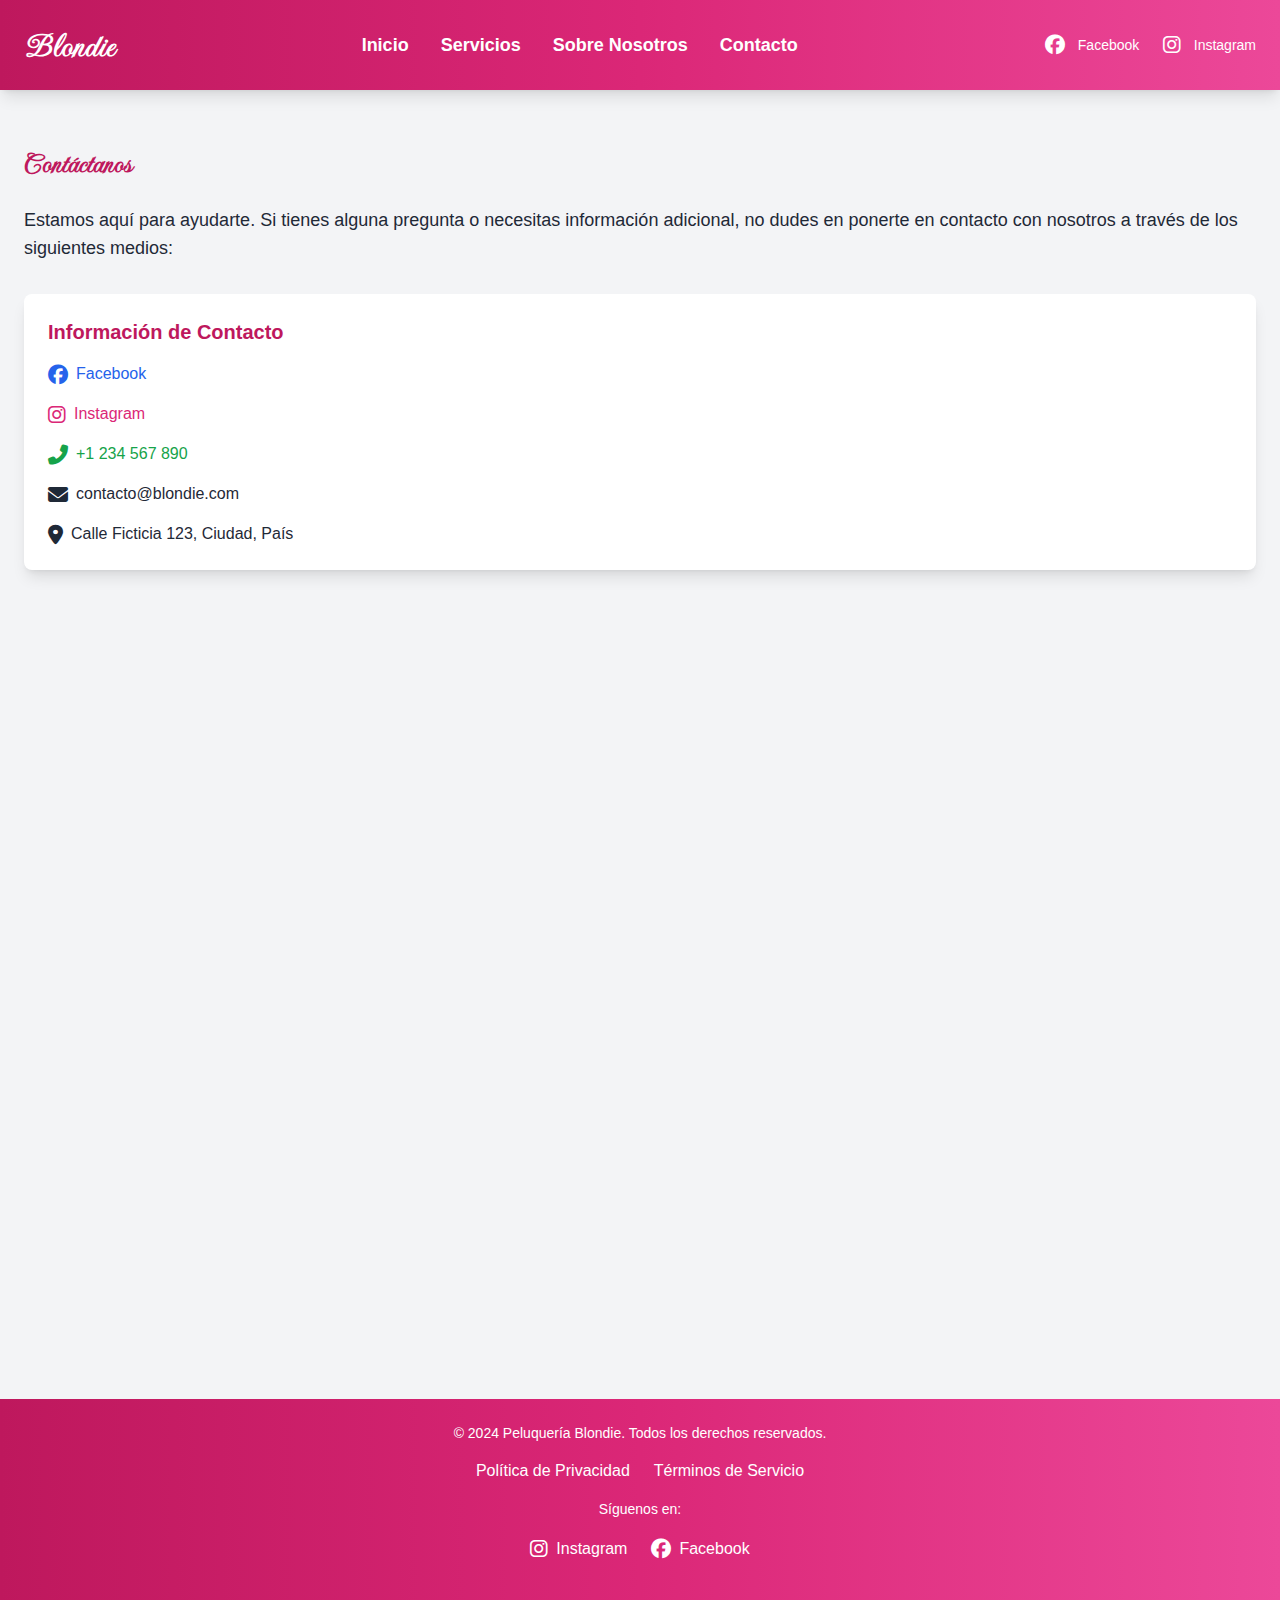
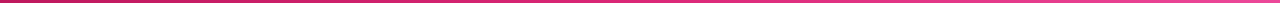
<file: contacto/index.html>
<!DOCTYPE html><html lang="es" data-astro-cid-2mxdoeuz> <head><meta charset="UTF-8"><meta name="viewport" content="width=device-width, initial-scale=1.0"><!-- FontAwesome --><link rel="stylesheet" href="https://cdnjs.cloudflare.com/ajax/libs/font-awesome/6.1.1/css/all.min.css"><link rel="preconnect" href="https://fonts.googleapis.com"><link rel="preconnect" href="https://fonts.gstatic.com" crossorigin><link href="https://fonts.googleapis.com/css2?family=Imperial+Script&family=Pacifico&family=Playwrite+AU+VIC:wght@100..400&family=Playwrite+BE+VLG:wght@100..400&family=Playwrite+MX:wght@100..400&display=swap" rel="stylesheet"><title>Contacto - Blondie</title><link rel="stylesheet" href="/_astro/about.Ce8oXcEb.css">
<style>.map-container[data-astro-cid-2mxdoeuz]{position:relative;padding-bottom:56.25%;height:0;overflow:hidden;max-width:100%;border-radius:8px}.map-container[data-astro-cid-2mxdoeuz] iframe[data-astro-cid-2mxdoeuz]{position:absolute;top:0;left:0;width:100%;height:100%}
</style><script type="module">document.getElementById("menu-toggle").addEventListener("click",function(){document.getElementById("menu").classList.toggle("hidden")});
</script></head> <body class="bg-gray-100 text-gray-800" data-astro-cid-2mxdoeuz> <header class="bg-gradient-to-r from-pink-700 via-pink-600 to-pink-500 text-white shadow-lg"> <nav class="container mx-auto flex flex-wrap items-center justify-between p-4 md:p-6"> <div class="flex items-center justify-between w-full md:w-auto"> <h1 class="text-3xl md:text-4xl font-playwrite"> <a href="/" class="letra hover:text-gray-200 transition-colors">Blondie</a> </h1> <button id="menu-toggle" class="md:hidden flex items-center px-4 py-2 border border-transparent rounded-full text-gray-800 bg-white hover:bg-gray-100 transition-colors"> <svg class="w-6 h-6" fill="none" stroke="currentColor" viewBox="0 0 24 24" xmlns="http://www.w3.org/2000/svg"> <path stroke-linecap="round" stroke-linejoin="round" stroke-width="2" d="M4 6h16M4 12h16m-7 6h7"></path> </svg> </button> </div> <!-- Menú de navegación --> <ul id="menu" class="hidden md:flex md:space-x-8 mt-4 md:mt-0 flex-col md:flex-row w-full md:w-auto"> <li><a href="/" class="text-lg font-semibold hover:text-gray-200 transition-colors">Inicio</a></li> <li><a href="/servicio" class="text-lg font-semibold hover:text-gray-200 transition-colors">Servicios</a></li> <li><a href="/about" class="text-lg font-semibold hover:text-gray-200 transition-colors">Sobre Nosotros</a></li> <li><a href="/contacto" class="text-lg font-semibold hover:text-gray-200 transition-colors">Contacto</a></li> </ul> <!-- Iconos de redes sociales --> <div class="hidden md:flex items-center space-x-6"> <a href="https://www.facebook.com/BlondiePeluqueriaUnisex/?locale=es_LA" class="text-white hover:text-gray-200 transition-colors"> <i class="fab fa-facebook fa-lg"></i> <span class="ml-2 text-sm font-medium">Facebook</span> </a> <a href="https://www.instagram.com/peluqueriablondie/?hl=es-la" class="text-white hover:text-gray-200 transition-colors"> <i class="fab fa-instagram fa-lg"></i> <span class="ml-2 text-sm font-medium">Instagram</span> </a> </div> </nav> </header>  <main class="container mx-auto p-4 md:p-6" data-astro-cid-2mxdoeuz> <section class="my-8" data-astro-cid-2mxdoeuz> <h2 class="text-2xl md:text-3xl font-playwrite mb-6 text-pink-700 letra" data-astro-cid-2mxdoeuz>Contáctanos</h2> <p class="text-lg mb-8" data-astro-cid-2mxdoeuz>
Estamos aquí para ayudarte. Si tienes alguna pregunta o necesitas información adicional, no dudes en ponerte en contacto con nosotros a través de los siguientes medios:
</p> <div class="bg-white shadow-lg rounded-lg p-6 mb-8" data-astro-cid-2mxdoeuz> <h3 class="text-xl  mb-4 font-bold text-pink-700" data-astro-cid-2mxdoeuz>Información de Contacto</h3> <ul class="space-y-4" data-astro-cid-2mxdoeuz> <li data-astro-cid-2mxdoeuz> <a href="https://www.facebook.com/BlondiePeluqueriaUnisex/?locale=es_LA" class="flex items-center text-blue-600 hover:text-blue-800 transition-colors" data-astro-cid-2mxdoeuz> <i class="fab fa-facebook fa-lg mr-2" data-astro-cid-2mxdoeuz></i>
Facebook
</a> </li> <li data-astro-cid-2mxdoeuz> <a href="https://www.instagram.com/peluqueriablondie/?hl=es-la" class="flex items-center text-pink-600 hover:text-pink-800 transition-colors" data-astro-cid-2mxdoeuz> <i class="fab fa-instagram fa-lg mr-2" data-astro-cid-2mxdoeuz></i>
Instagram
</a> </li> <li data-astro-cid-2mxdoeuz> <a href="tel:+1234567890" class="flex items-center text-green-600 hover:text-green-800 transition-colors" data-astro-cid-2mxdoeuz> <i class="fas fa-phone-alt fa-lg mr-2" data-astro-cid-2mxdoeuz></i>
+1 234 567 890
</a> </li> <li data-astro-cid-2mxdoeuz> <a href="mailto:contacto@blondie.com" class="flex items-center text-gray-800 hover:text-gray-600 transition-colors" data-astro-cid-2mxdoeuz> <i class="fas fa-envelope fa-lg mr-2" data-astro-cid-2mxdoeuz></i>
contacto@blondie.com
</a> </li> <li data-astro-cid-2mxdoeuz> <p class="flex items-center text-gray-800" data-astro-cid-2mxdoeuz> <i class="fas fa-map-marker-alt fa-lg mr-2" data-astro-cid-2mxdoeuz></i>
Calle Ficticia 123, Ciudad, País
</p> </li> </ul> </div> <div class="map-container" data-astro-cid-2mxdoeuz> <iframe src="https://www.google.com/maps/embed?pb=!1m18!1m12!1m3!1d3153.6809496419306!2d-122.41941568468116!3d37.77492927975933!2m3!1f0!2f0!3f0!3m2!1i1024!2i768!4f13.1!3m3!1m2!1s0x8085808d6167d3e1%3A0x7dd5c3e5f9f0c6c!2sSan%20Francisco%2C%20CA%2C%20USA!5e0!3m2!1sen!2sin!4v1604349537976!5m2!1sen!2sin" allowfullscreen="" loading="lazy" data-astro-cid-2mxdoeuz>
        </iframe> </div> </section> </main> <!-- Pie de página --> <footer class="bg-gradient-to-r from-pink-700 via-pink-600 to-pink-500 text-white p-6 mt-12"> <div class="container mx-auto text-center"> <p class="text-sm mb-4">&copy; 2024 Peluquería Blondie. Todos los derechos reservados.</p> <ul class="flex justify-center space-x-6 mb-4"> <li><a href="/privacy" class="hover:text-gray-200">Política de Privacidad</a></li> <li><a href="/terms" class="hover:text-gray-200">Términos de Servicio</a></li> </ul> <p class="text-sm mb-4">Síguenos en:</p> <div class="flex justify-center space-x-6 mb-4"> <a href="https://www.instagram.com/peluqueriablondie/?hl=es-la" class="text-white hover:text-gray-200 flex items-center space-x-2"> <i class="fab fa-instagram text-xl"></i> <span>Instagram</span> </a> <a href="https://www.facebook.com/BlondiePeluqueriaUnisex/?locale=es_LA" class="text-white hover:text-gray-200 flex items-center space-x-2"> <i class="fab fa-facebook text-xl"></i> <span>Facebook</span> </a> </div> </div> </footer> </body></html>
</file>
<file: _astro/about.Ce8oXcEb.css>
*,:before,:after{box-sizing:border-box;border-width:0;border-style:solid;border-color:#e5e7eb}:before,:after{--tw-content: ""}html,:host{line-height:1.5;-webkit-text-size-adjust:100%;-moz-tab-size:4;-o-tab-size:4;tab-size:4;font-family:ui-sans-serif,system-ui,sans-serif,"Apple Color Emoji","Segoe UI Emoji",Segoe UI Symbol,"Noto Color Emoji";font-feature-settings:normal;font-variation-settings:normal;-webkit-tap-highlight-color:transparent}body{margin:0;line-height:inherit}hr{height:0;color:inherit;border-top-width:1px}abbr:where([title]){-webkit-text-decoration:underline dotted;text-decoration:underline dotted}h1,h2,h3,h4,h5,h6{font-size:inherit;font-weight:inherit}a{color:inherit;text-decoration:inherit}b,strong{font-weight:bolder}code,kbd,samp,pre{font-family:ui-monospace,SFMono-Regular,Menlo,Monaco,Consolas,Liberation Mono,Courier New,monospace;font-feature-settings:normal;font-variation-settings:normal;font-size:1em}small{font-size:80%}sub,sup{font-size:75%;line-height:0;position:relative;vertical-align:baseline}sub{bottom:-.25em}sup{top:-.5em}table{text-indent:0;border-color:inherit;border-collapse:collapse}button,input,optgroup,select,textarea{font-family:inherit;font-feature-settings:inherit;font-variation-settings:inherit;font-size:100%;font-weight:inherit;line-height:inherit;letter-spacing:inherit;color:inherit;margin:0;padding:0}button,select{text-transform:none}button,input:where([type=button]),input:where([type=reset]),input:where([type=submit]){-webkit-appearance:button;background-color:transparent;background-image:none}:-moz-focusring{outline:auto}:-moz-ui-invalid{box-shadow:none}progress{vertical-align:baseline}::-webkit-inner-spin-button,::-webkit-outer-spin-button{height:auto}[type=search]{-webkit-appearance:textfield;outline-offset:-2px}::-webkit-search-decoration{-webkit-appearance:none}::-webkit-file-upload-button{-webkit-appearance:button;font:inherit}summary{display:list-item}blockquote,dl,dd,h1,h2,h3,h4,h5,h6,hr,figure,p,pre{margin:0}fieldset{margin:0;padding:0}legend{padding:0}ol,ul,menu{list-style:none;margin:0;padding:0}dialog{padding:0}textarea{resize:vertical}input::-moz-placeholder,textarea::-moz-placeholder{opacity:1;color:#9ca3af}input::placeholder,textarea::placeholder{opacity:1;color:#9ca3af}button,[role=button]{cursor:pointer}:disabled{cursor:default}img,svg,video,canvas,audio,iframe,embed,object{display:block;vertical-align:middle}img,video{max-width:100%;height:auto}[hidden]{display:none}*,:before,:after{--tw-border-spacing-x: 0;--tw-border-spacing-y: 0;--tw-translate-x: 0;--tw-translate-y: 0;--tw-rotate: 0;--tw-skew-x: 0;--tw-skew-y: 0;--tw-scale-x: 1;--tw-scale-y: 1;--tw-pan-x: ;--tw-pan-y: ;--tw-pinch-zoom: ;--tw-scroll-snap-strictness: proximity;--tw-gradient-from-position: ;--tw-gradient-via-position: ;--tw-gradient-to-position: ;--tw-ordinal: ;--tw-slashed-zero: ;--tw-numeric-figure: ;--tw-numeric-spacing: ;--tw-numeric-fraction: ;--tw-ring-inset: ;--tw-ring-offset-width: 0px;--tw-ring-offset-color: #fff;--tw-ring-color: rgb(59 130 246 / .5);--tw-ring-offset-shadow: 0 0 #0000;--tw-ring-shadow: 0 0 #0000;--tw-shadow: 0 0 #0000;--tw-shadow-colored: 0 0 #0000;--tw-blur: ;--tw-brightness: ;--tw-contrast: ;--tw-grayscale: ;--tw-hue-rotate: ;--tw-invert: ;--tw-saturate: ;--tw-sepia: ;--tw-drop-shadow: ;--tw-backdrop-blur: ;--tw-backdrop-brightness: ;--tw-backdrop-contrast: ;--tw-backdrop-grayscale: ;--tw-backdrop-hue-rotate: ;--tw-backdrop-invert: ;--tw-backdrop-opacity: ;--tw-backdrop-saturate: ;--tw-backdrop-sepia: ;--tw-contain-size: ;--tw-contain-layout: ;--tw-contain-paint: ;--tw-contain-style: }::backdrop{--tw-border-spacing-x: 0;--tw-border-spacing-y: 0;--tw-translate-x: 0;--tw-translate-y: 0;--tw-rotate: 0;--tw-skew-x: 0;--tw-skew-y: 0;--tw-scale-x: 1;--tw-scale-y: 1;--tw-pan-x: ;--tw-pan-y: ;--tw-pinch-zoom: ;--tw-scroll-snap-strictness: proximity;--tw-gradient-from-position: ;--tw-gradient-via-position: ;--tw-gradient-to-position: ;--tw-ordinal: ;--tw-slashed-zero: ;--tw-numeric-figure: ;--tw-numeric-spacing: ;--tw-numeric-fraction: ;--tw-ring-inset: ;--tw-ring-offset-width: 0px;--tw-ring-offset-color: #fff;--tw-ring-color: rgb(59 130 246 / .5);--tw-ring-offset-shadow: 0 0 #0000;--tw-ring-shadow: 0 0 #0000;--tw-shadow: 0 0 #0000;--tw-shadow-colored: 0 0 #0000;--tw-blur: ;--tw-brightness: ;--tw-contrast: ;--tw-grayscale: ;--tw-hue-rotate: ;--tw-invert: ;--tw-saturate: ;--tw-sepia: ;--tw-drop-shadow: ;--tw-backdrop-blur: ;--tw-backdrop-brightness: ;--tw-backdrop-contrast: ;--tw-backdrop-grayscale: ;--tw-backdrop-hue-rotate: ;--tw-backdrop-invert: ;--tw-backdrop-opacity: ;--tw-backdrop-saturate: ;--tw-backdrop-sepia: ;--tw-contain-size: ;--tw-contain-layout: ;--tw-contain-paint: ;--tw-contain-style: }.container{width:100%}@media (min-width: 640px){.container{max-width:640px}}@media (min-width: 768px){.container{max-width:768px}}@media (min-width: 1024px){.container{max-width:1024px}}@media (min-width: 1280px){.container{max-width:1280px}}@media (min-width: 1536px){.container{max-width:1536px}}.absolute{position:absolute}.relative{position:relative}.inset-0{inset:0}.bottom-6{bottom:1.5rem}.left-6{left:1.5rem}.z-10{z-index:10}.mx-auto{margin-left:auto;margin-right:auto}.my-8{margin-top:2rem;margin-bottom:2rem}.mb-2{margin-bottom:.5rem}.mb-4{margin-bottom:1rem}.mb-6{margin-bottom:1.5rem}.mb-8{margin-bottom:2rem}.ml-2{margin-left:.5rem}.mr-2{margin-right:.5rem}.mt-12{margin-top:3rem}.mt-4{margin-top:1rem}.flex{display:flex}.grid{display:grid}.hidden{display:none}.h-32{height:8rem}.h-48{height:12rem}.h-6{height:1.5rem}.h-64{height:16rem}.min-h-screen{min-height:100vh}.w-32{width:8rem}.w-6{width:1.5rem}.w-full{width:100%}.max-w-3xl{max-width:48rem}.transform{transform:translate(var(--tw-translate-x),var(--tw-translate-y)) rotate(var(--tw-rotate)) skew(var(--tw-skew-x)) skewY(var(--tw-skew-y)) scaleX(var(--tw-scale-x)) scaleY(var(--tw-scale-y))}.grid-cols-1{grid-template-columns:repeat(1,minmax(0,1fr))}.flex-col{flex-direction:column}.flex-wrap{flex-wrap:wrap}.items-center{align-items:center}.justify-center{justify-content:center}.justify-between{justify-content:space-between}.gap-6{gap:1.5rem}.gap-8{gap:2rem}.space-x-2>:not([hidden])~:not([hidden]){--tw-space-x-reverse: 0;margin-right:calc(.5rem * var(--tw-space-x-reverse));margin-left:calc(.5rem * calc(1 - var(--tw-space-x-reverse)))}.space-x-6>:not([hidden])~:not([hidden]){--tw-space-x-reverse: 0;margin-right:calc(1.5rem * var(--tw-space-x-reverse));margin-left:calc(1.5rem * calc(1 - var(--tw-space-x-reverse)))}.space-y-4>:not([hidden])~:not([hidden]){--tw-space-y-reverse: 0;margin-top:calc(1rem * calc(1 - var(--tw-space-y-reverse)));margin-bottom:calc(1rem * var(--tw-space-y-reverse))}.overflow-hidden{overflow:hidden}.rounded-full{border-radius:9999px}.rounded-lg{border-radius:.5rem}.border{border-width:1px}.border-transparent{border-color:transparent}.bg-black{--tw-bg-opacity: 1;background-color:rgb(0 0 0 / var(--tw-bg-opacity))}.bg-gray-100{--tw-bg-opacity: 1;background-color:rgb(243 244 246 / var(--tw-bg-opacity))}.bg-gray-50{--tw-bg-opacity: 1;background-color:rgb(249 250 251 / var(--tw-bg-opacity))}.bg-pink-700{--tw-bg-opacity: 1;background-color:rgb(190 24 93 / var(--tw-bg-opacity))}.bg-white{--tw-bg-opacity: 1;background-color:rgb(255 255 255 / var(--tw-bg-opacity))}.bg-gradient-to-br{background-image:linear-gradient(to bottom right,var(--tw-gradient-stops))}.bg-gradient-to-r{background-image:linear-gradient(to right,var(--tw-gradient-stops))}.from-gray-50{--tw-gradient-from: #f9fafb var(--tw-gradient-from-position);--tw-gradient-to: rgb(249 250 251 / 0) var(--tw-gradient-to-position);--tw-gradient-stops: var(--tw-gradient-from), var(--tw-gradient-to)}.from-pink-700{--tw-gradient-from: #be185d var(--tw-gradient-from-position);--tw-gradient-to: rgb(190 24 93 / 0) var(--tw-gradient-to-position);--tw-gradient-stops: var(--tw-gradient-from), var(--tw-gradient-to)}.via-pink-600{--tw-gradient-to: rgb(219 39 119 / 0) var(--tw-gradient-to-position);--tw-gradient-stops: var(--tw-gradient-from), #db2777 var(--tw-gradient-via-position), var(--tw-gradient-to)}.to-gray-200{--tw-gradient-to: #e5e7eb var(--tw-gradient-to-position)}.to-pink-500{--tw-gradient-to: #ec4899 var(--tw-gradient-to-position)}.to-transparent{--tw-gradient-to: transparent var(--tw-gradient-to-position)}.object-cover{-o-object-fit:cover;object-fit:cover}.p-4{padding:1rem}.p-6{padding:1.5rem}.p-8{padding:2rem}.px-4{padding-left:1rem;padding-right:1rem}.px-6{padding-left:1.5rem;padding-right:1.5rem}.py-12{padding-top:3rem;padding-bottom:3rem}.py-2{padding-top:.5rem;padding-bottom:.5rem}.py-3{padding-top:.75rem;padding-bottom:.75rem}.py-8{padding-top:2rem;padding-bottom:2rem}.text-center{text-align:center}.font-playwrite{font-family:PlaywriteAUVIC,cursive}.font-sans{font-family:ui-sans-serif,system-ui,sans-serif,"Apple Color Emoji","Segoe UI Emoji",Segoe UI Symbol,"Noto Color Emoji"}.text-2xl{font-size:1.5rem;line-height:2rem}.text-3xl{font-size:1.875rem;line-height:2.25rem}.text-4xl{font-size:2.25rem;line-height:2.5rem}.text-6xl{font-size:3.75rem;line-height:1}.text-lg{font-size:1.125rem;line-height:1.75rem}.text-sm{font-size:.875rem;line-height:1.25rem}.text-xl{font-size:1.25rem;line-height:1.75rem}.font-bold{font-weight:700}.font-medium{font-weight:500}.font-semibold{font-weight:600}.leading-tight{line-height:1.25}.text-blue-600{--tw-text-opacity: 1;color:rgb(37 99 235 / var(--tw-text-opacity))}.text-gray-700{--tw-text-opacity: 1;color:rgb(55 65 81 / var(--tw-text-opacity))}.text-gray-800{--tw-text-opacity: 1;color:rgb(31 41 55 / var(--tw-text-opacity))}.text-gray-900{--tw-text-opacity: 1;color:rgb(17 24 39 / var(--tw-text-opacity))}.text-green-600{--tw-text-opacity: 1;color:rgb(22 163 74 / var(--tw-text-opacity))}.text-pink-500{--tw-text-opacity: 1;color:rgb(236 72 153 / var(--tw-text-opacity))}.text-pink-600{--tw-text-opacity: 1;color:rgb(219 39 119 / var(--tw-text-opacity))}.text-pink-700{--tw-text-opacity: 1;color:rgb(190 24 93 / var(--tw-text-opacity))}.text-white{--tw-text-opacity: 1;color:rgb(255 255 255 / var(--tw-text-opacity))}.antialiased{-webkit-font-smoothing:antialiased;-moz-osx-font-smoothing:grayscale}.opacity-50{opacity:.5}.opacity-80{opacity:.8}.shadow-lg{--tw-shadow: 0 10px 15px -3px rgb(0 0 0 / .1), 0 4px 6px -4px rgb(0 0 0 / .1);--tw-shadow-colored: 0 10px 15px -3px var(--tw-shadow-color), 0 4px 6px -4px var(--tw-shadow-color);box-shadow:var(--tw-ring-offset-shadow, 0 0 #0000),var(--tw-ring-shadow, 0 0 #0000),var(--tw-shadow)}.shadow-xl{--tw-shadow: 0 20px 25px -5px rgb(0 0 0 / .1), 0 8px 10px -6px rgb(0 0 0 / .1);--tw-shadow-colored: 0 20px 25px -5px var(--tw-shadow-color), 0 8px 10px -6px var(--tw-shadow-color);box-shadow:var(--tw-ring-offset-shadow, 0 0 #0000),var(--tw-ring-shadow, 0 0 #0000),var(--tw-shadow)}.transition{transition-property:color,background-color,border-color,text-decoration-color,fill,stroke,opacity,box-shadow,transform,filter,-webkit-backdrop-filter;transition-property:color,background-color,border-color,text-decoration-color,fill,stroke,opacity,box-shadow,transform,filter,backdrop-filter;transition-property:color,background-color,border-color,text-decoration-color,fill,stroke,opacity,box-shadow,transform,filter,backdrop-filter,-webkit-backdrop-filter;transition-timing-function:cubic-bezier(.4,0,.2,1);transition-duration:.15s}.transition-colors{transition-property:color,background-color,border-color,text-decoration-color,fill,stroke;transition-timing-function:cubic-bezier(.4,0,.2,1);transition-duration:.15s}.transition-shadow{transition-property:box-shadow;transition-timing-function:cubic-bezier(.4,0,.2,1);transition-duration:.15s}.transition-transform{transition-property:transform;transition-timing-function:cubic-bezier(.4,0,.2,1);transition-duration:.15s}.duration-300{transition-duration:.3s}.ease-in-out{transition-timing-function:cubic-bezier(.4,0,.2,1)}@font-face{font-family:akrobat;font-style:normal;font-weight:500;src:local("Akrobat"),url(https://fonts.cdnfonts.com/s/14486/Akrobat-Regular.woff) format("woff")}@font-face{font-family:akrobat-light;font-style:normal;font-weight:400;src:local("Akrobat Light"),url(https://fonts.cdnfonts.com/s/14486/Akrobat-Light.woff) format("woff")}@font-face{font-family:akrobat-extralight;font-style:normal;font-weight:300;src:local("Akrobat ExtraLight"),url(https://fonts.cdnfonts.com/s/14486/Akrobat-ExtraLight.woff) format("woff")}@font-face{font-family:akrobat-semibold;font-style:normal;font-weight:600;src:local("Akrobat SemiBold"),url(https://fonts.cdnfonts.com/s/14486/Akrobat-SemiBold.woff) format("woff")}@font-face{font-family:akrobat-bold;font-style:normal;font-weight:700;src:local("Akrobat Bold"),url(https://fonts.cdnfonts.com/s/14486/Akrobat-Bold.woff) format("woff")}@font-face{font-family:akrobat-extrabold;font-style:normal;font-weight:800;src:local("Akrobat ExtraBold"),url(https://fonts.cdnfonts.com/s/14486/akrobat-extrabold-webfont.woff) format("woff")}@font-face{font-family:akrobat-black;font-style:normal;font-weight:900;src:local("Akrobat Black"),url(https://fonts.cdnfonts.com/s/14486/Akrobat-Black.woff) format("woff")}.letra{font-family:Imperial Script,cursive;font-weight:800;font-style:normal}html{font-family:akrobat,Arial,sans-serif}@keyframes fadeInUp{0%{opacity:0;transform:translateY(20px)}to{opacity:1;transform:translateY(0)}}.fade-in-up{animation:fadeInUp 1s ease-out}.fade-in-up-delay{animation:fadeInUp 1s ease-out .5s forwards}.hover\:bg-gray-100:hover{--tw-bg-opacity: 1;background-color:rgb(243 244 246 / var(--tw-bg-opacity))}.hover\:bg-pink-800:hover{--tw-bg-opacity: 1;background-color:rgb(157 23 77 / var(--tw-bg-opacity))}.hover\:text-blue-800:hover{--tw-text-opacity: 1;color:rgb(30 64 175 / var(--tw-text-opacity))}.hover\:text-gray-200:hover{--tw-text-opacity: 1;color:rgb(229 231 235 / var(--tw-text-opacity))}.hover\:text-gray-600:hover{--tw-text-opacity: 1;color:rgb(75 85 99 / var(--tw-text-opacity))}.hover\:text-green-800:hover{--tw-text-opacity: 1;color:rgb(22 101 52 / var(--tw-text-opacity))}.hover\:text-pink-700:hover{--tw-text-opacity: 1;color:rgb(190 24 93 / var(--tw-text-opacity))}.hover\:text-pink-800:hover{--tw-text-opacity: 1;color:rgb(157 23 77 / var(--tw-text-opacity))}.hover\:shadow-2xl:hover{--tw-shadow: 0 25px 50px -12px rgb(0 0 0 / .25);--tw-shadow-colored: 0 25px 50px -12px var(--tw-shadow-color);box-shadow:var(--tw-ring-offset-shadow, 0 0 #0000),var(--tw-ring-shadow, 0 0 #0000),var(--tw-shadow)}.group:hover .group-hover\:scale-105{--tw-scale-x: 1.05;--tw-scale-y: 1.05;transform:translate(var(--tw-translate-x),var(--tw-translate-y)) rotate(var(--tw-rotate)) skew(var(--tw-skew-x)) skewY(var(--tw-skew-y)) scaleX(var(--tw-scale-x)) scaleY(var(--tw-scale-y))}@media (min-width: 640px){.sm\:grid-cols-2{grid-template-columns:repeat(2,minmax(0,1fr))}}@media (min-width: 768px){.md\:mb-6{margin-bottom:1.5rem}.md\:mt-0{margin-top:0}.md\:flex{display:flex}.md\:hidden{display:none}.md\:w-1\/2{width:50%}.md\:w-auto{width:auto}.md\:grid-cols-2{grid-template-columns:repeat(2,minmax(0,1fr))}.md\:flex-row{flex-direction:row}.md\:space-x-8>:not([hidden])~:not([hidden]){--tw-space-x-reverse: 0;margin-right:calc(2rem * var(--tw-space-x-reverse));margin-left:calc(2rem * calc(1 - var(--tw-space-x-reverse)))}.md\:p-6{padding:1.5rem}.md\:px-12{padding-left:3rem;padding-right:3rem}.md\:px-8{padding-left:2rem;padding-right:2rem}.md\:py-12{padding-top:3rem;padding-bottom:3rem}.md\:py-20{padding-top:5rem;padding-bottom:5rem}.md\:text-2xl{font-size:1.5rem;line-height:2rem}.md\:text-3xl{font-size:1.875rem;line-height:2.25rem}.md\:text-4xl{font-size:2.25rem;line-height:2.5rem}.md\:text-5xl{font-size:3rem;line-height:1}.md\:text-6xl{font-size:3.75rem;line-height:1}}@media (min-width: 1024px){.lg\:grid-cols-3{grid-template-columns:repeat(3,minmax(0,1fr))}}
</file>
